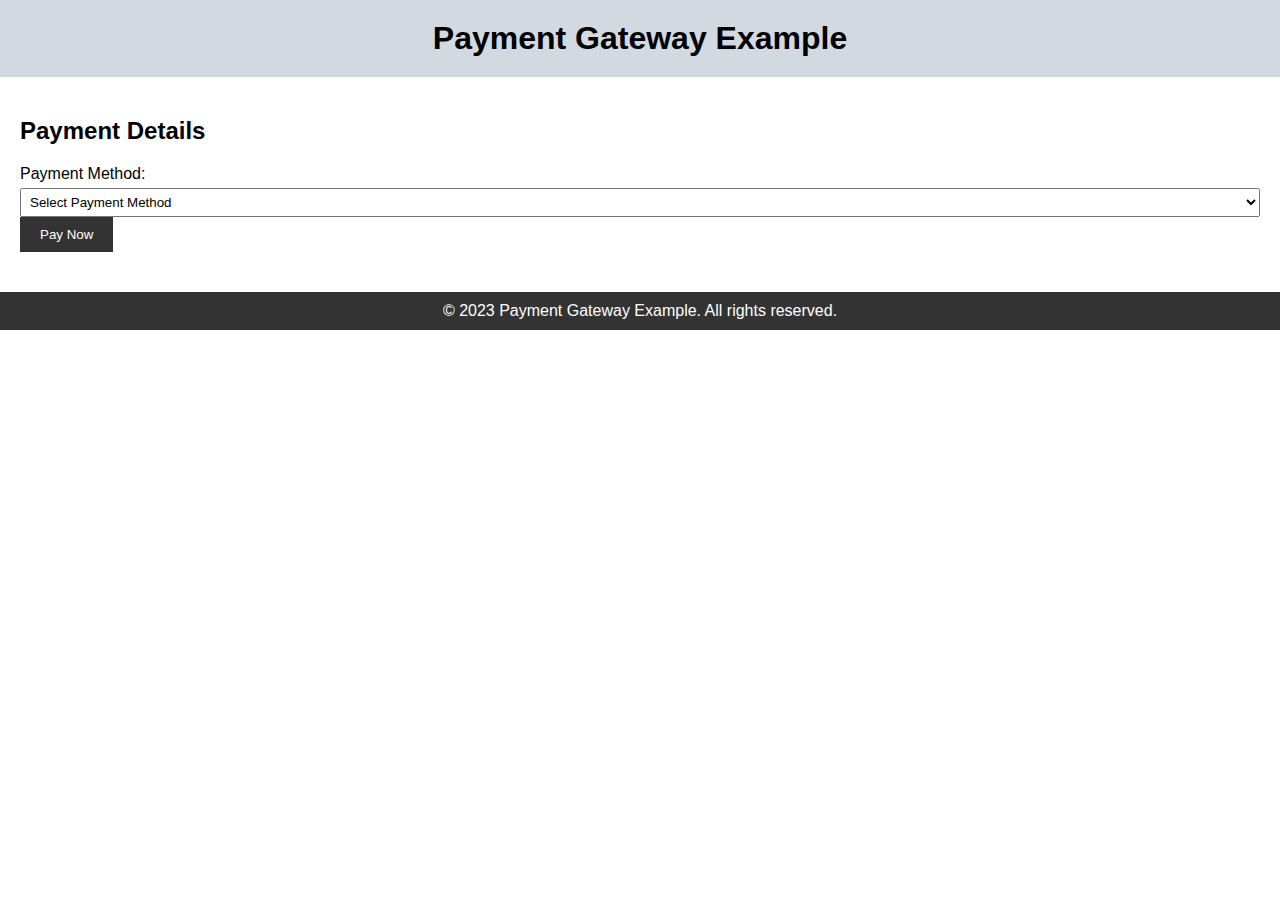
<file: payment.html>
<!DOCTYPE html>
<html>
<head>
  <title>Payment Gateway Example</title>
  <style>
    body {
      font-family: Arial, sans-serif;
      margin: 0;
      padding: 0;
    }
    
    header {
      background-color: #d3d9e1;
      color: black;
      padding: 20px;
      text-align: center;
    }
    
    h1 {
      margin: 0;
    }
    
    main {
      padding: 20px;
    }
    
    form {
      margin-bottom: 20px;
    }
    
    label {
      display: block;
      margin-bottom: 5px;
    }
    
    input[type="text"],
    input[type="number"] {
      width: 80%;
      padding: 5px;
    }
    
    select {
      width: 100%;
      padding: 5px;
    }
    
    button {
      padding: 10px 20px;
      background-color: #333;
      color: #fff;
      border: none;
      cursor: pointer;
    }
    
    footer {
      background-color: #333;
      color: #fff;
      padding: 10px;
      text-align: center;
    }
  </style>
</head>
<body>
  <header>
    <h1>Payment Gateway Example</h1>
  </header>
  
  <main>
    <section>
      <h2>Payment Details</h2>
      <form id="payment-form">
        <label for="payment-method">Payment Method:</label>
        <select id="payment-method" name="payment-method" required>
          <option value="">Select Payment Method</option>
          <option value="upi">UPI</option>
          <option value="visa">Visa Card</option>
          <option value="bank">Bank Payment</option>
        </select>
        
        <div id="upi-details" style="display: none;">
          <label for="upi-id">UPI ID:</label>
          <input type="text" id="upi-id" name="upi-id">
        </div>
        
        <div id="visa-details" style="display: none;">
          <label for="card-number">Card Number:</label>
          <input type="text" id="card-number" name="card-number">
          
          <label for="expiry">Expiry Date:</label>
          <input type="text" id="expiry" name="expiry" placeholder="MM/YY">
          
          <label for="cvv">CVV:</label>
          <input type="number" id="cvv" name="cvv">
        </div>
        
        <div id="bank-details" style="display: none;">
          <label for="bank-name">Bank Name:</label>
          <input type="text" id="bank-name" name="bank-name">
          
          <label for="account-number">Account Number:</label>
          <input type="text" id="account-number" name="account-number">
        </div>
        
        <button type="submit">Pay Now</button>
      </form>
    </section>
    
    <section id="payment-response" style="display: none;">
      <h2>Payment Response</h2>
      <p id="payment-status"></p>
      <p id="payment-message"></p>
    </section>
  </main>
  
  <script>
    // JavaScript code to handle payment form submission
    document.getElementById('payment-form').addEventListener('submit', function(e) {
      e.preventDefault(); // Prevent form submission

      var paymentMethod = document.getElementById('payment-method').value;
      var paymentStatus;
      var paymentMessage;
      
      if (paymentMethod === 'upi') {
        var upiId = document.getElementById('upi-id').value;
        // Simulate UPI payment processing
        paymentStatus = upiId ? 'success' : 'failure';
        paymentMessage = paymentStatus === 'success' ? 'UPI payment successful.' : 'UPI payment failed.';
      } else if (paymentMethod === 'visa') {
        var cardNumber = document.getElementById('card-number').value;
        // Simulate Visa card payment processing
        paymentStatus = cardNumber ? 'success' : 'failure';
        paymentMessage = paymentStatus === 'success' ? 'Visa card payment successful.' : 'Visa card payment failed.';
      } else if (paymentMethod === 'bank') {
        var bankName = document.getElementById('bank-name').value;
        var accountNumber = document.getElementById('account-number').value;
        // Simulate bank payment processing
        paymentStatus = bankName && accountNumber ? 'success' : 'failure';
        paymentMessage = paymentStatus === 'success' ? 'Bank payment successful.' : 'Bank payment failed.';
      }
      
      // Hide the payment form
      document.getElementById('payment-form').style.display = 'none';

      // Display the payment response
      document.getElementById('payment-response').style.display = 'block';
      document.getElementById('payment-status').textContent = 'Status: ' + paymentStatus.toUpperCase();
      document.getElementById('payment-message').textContent = 'Message: ' + paymentMessage;
    });
    
    // JavaScript code to handle payment method selection
    document.getElementById('payment-method').addEventListener('change', function() {
      var selectedMethod = this.value;
      
      // Hide all payment details
      document.getElementById('upi-details').style.display = 'none';
      document.getElementById('visa-details').style.display = 'none';
      document.getElementById('bank-details').style.display = 'none';
      
      // Show the selected payment details
      if (selectedMethod === 'upi') {
        document.getElementById('upi-details').style.display = 'block';
      } else if (selectedMethod === 'visa') {
        document.getElementById('visa-details').style.display = 'block';
      } else if (selectedMethod === 'bank') {
        document.getElementById('bank-details').style.display = 'block';
      }
    });
  </script>
  
  <footer>
    &copy; 2023 Payment Gateway Example. All rights reserved.
  </footer>
</body>
</html>
</file>
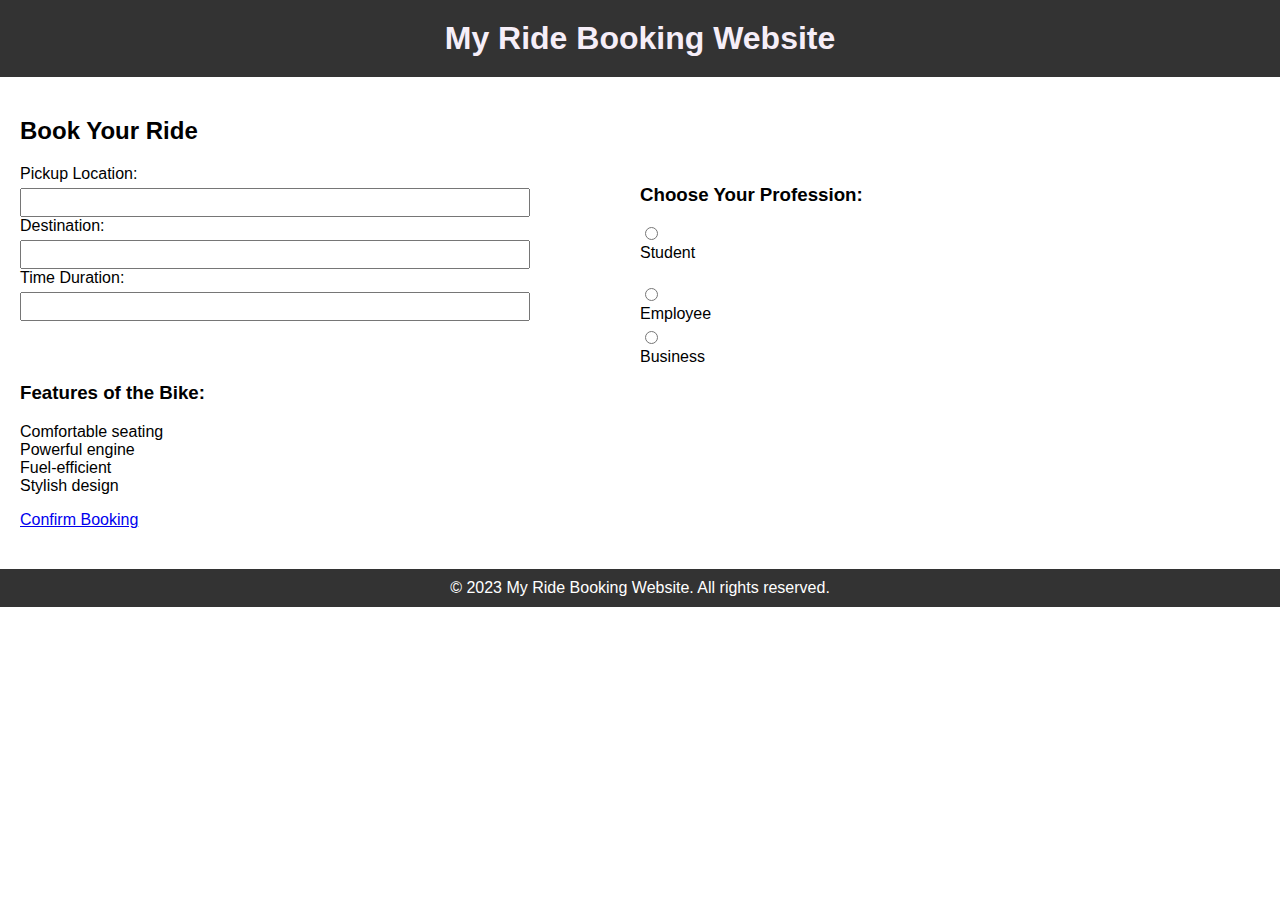
<file: pick.html>
<!DOCTYPE html>
<html>
<head>
  <title>My Ride Booking Website</title>
  <style>
    body {
        background-color: #fff;
      font-family: Arial, sans-serif;
      margin: 0;
      padding: 0;
    }
    
    header {
      background-color: #333;
      color: #f6eef8;
      padding: 20px;
      text-align: center;
    }
    
    h1 {
      margin: 0;
    }
    
    main {
      padding: 20px;
    }
    
    form {
      margin-bottom: 20px;
    }
    
    label {
      display: block;
      margin-bottom: 5px;
    }
    
    input[type="text"],
    textarea {
      width: 80%;
      padding: 5px;
    }
    
    button {
      padding: 10px 20px;
      background-color: #333;
      color: #aba3a3;
      border: none;
      cursor: pointer;
    }
    
    ul {
      list-style-type: none;
      padding: 0;
    }
    
    .column {
      float: left;
      width: 50%;
    }
    
    .features {
      margin-top: 20px;
    }
    
    footer {
      background-color: #333;
      color: #fff;
      padding: 10px;
      text-align: center;
    }
  </style>
</head>
<body>
  <header>
    <h1>My Ride Booking Website</h1>
  </header>
  
  <main>
    <section id="booking-form">
      <h2>Book Your Ride</h2>
      <form>
        <div class="column">
          <label for="pickup-location">Pickup Location:</label>
          <input type="text" id="pickup-location" size="5px" name="pickup-location" required>
          
          <label for="destination">Destination:</label>
          <input type="text" id="destination" name="destination" required>
          
          <label for="duration">Time Duration:</label>
          <input type="text" id="duration" name="duration" required>
        </div>
        
        <div class="column">
          <h3>Choose Your Profession:</h3>
          <ul>
            <li>
              <input type="radio" id="profession-student" name="profession" value="student" required>
              <label for="profession-student">Student</label><br>
            </li>
            <li>
              <input type="radio" id="profession-employee" name="profession" value="employee">
              <label for="profession-employee">Employee</label>
            </li>
            <li>
              <input type="radio" id="profession-business" name="profession" value="business">
              <label for="profession-business">Business</label>
            </li>
          </ul>
        </div>
        
        <div class="features">
          <h3>Features of the Bike:</h3>
          <ul>
            <li>Comfortable seating</li>
            <li>Powerful engine</li>
            <li>Fuel-efficient</li>
            <li>Stylish design</li>
          </ul>
        </div>
        
        <a href="payment.html">Confirm Booking</a>
      </form>
    </section>
    
    <section id="journey-message" style="display: none;">
      <h2>Happy Journey!</h2>
      <p>Thank you for confirming the bike for your journey. Have a safe and enjoyable trip!</p>
    </section>
  </main>
  
  <script>
    // JavaScript code to handle form submission and display journey message
    document.querySelector('form').addEventListener('submit', function(e) {
      e.preventDefault(); // Prevent form submission
      
      // Hide the booking form
      document.getElementById('booking-form').style.display = 'none';
      
      // Display the journey message
      document.getElementById('journey-message').style.display = 'block';
    });
  </script>
  
  <footer>
    &copy; 2023 My Ride Booking Website. All rights reserved.
  </footer>
</body>
</html>
</file>
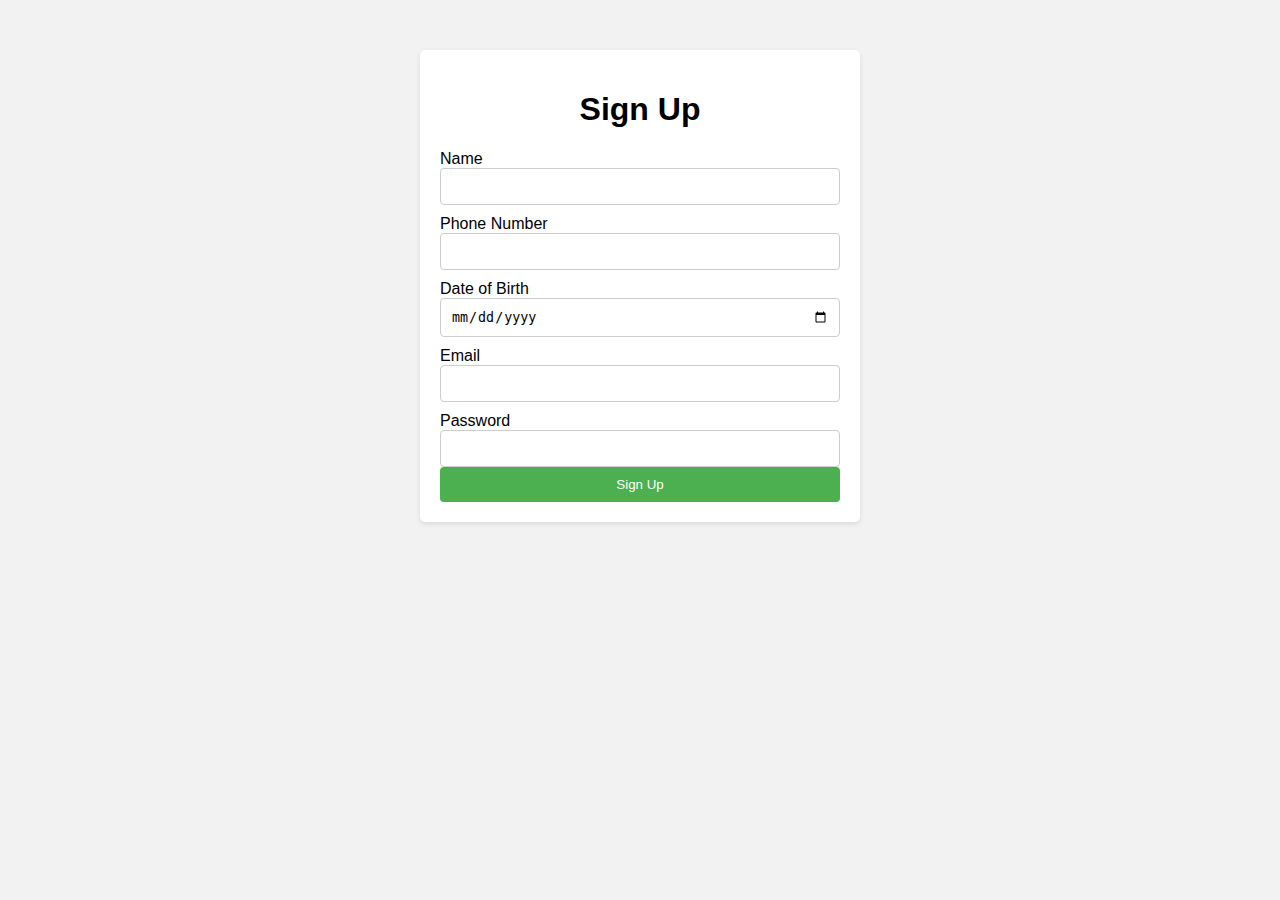
<file: profile.html>
<!DOCTYPE html>
<html>
<head>
  <title>Bike Rental Sign Up</title>
  <style>
    body {
      font-family: Arial, sans-serif;
      background-color: #f2f2f2;
      margin: 0;
      padding: 0;
    }

    .container {
      max-width: 400px;
      margin: 50px auto;
      background-color: #fff;
      padding: 20px;
      border-radius: 5px;
      box-shadow: 0 2px 5px rgba(0, 0, 0, 0.1);
    }

    h1 {
      text-align: center;
    }

    label {
      display: block;
      margin-top: 10px;
    }

    input[type="text"],
    input[type="tel"],
    input[type="email"],
    input[type="password"],
    input[type="date"] {
      width: 100%;
      padding: 10px;
      border: 1px solid #ccc;
      border-radius: 4px;
      box-sizing: border-box;
    }

    input[type="submit"] {
      width: 100%;
      background-color: #4caf50;
      color: #fff;
      padding: 10px;
      border: none;
      border-radius: 4px;
      cursor: pointer;
    }

    input[type="submit"]:hover {
      background-color: #45a049;
    }

    .text-center {
      text-align: center;
    }
  </style>
</head>
<body>
  <div class="container">
    <h1>Sign Up</h1>
    <form>
      <label for="name">Name</label>
      <input type="text" id="name" name="name" required>

      <label for="phone">Phone Number</label>
      <input type="tel" id="phone" name="phone" required>

      <label for="dob">Date of Birth</label>
      <input type="date" id="dob" name="dob" required>

      <label for="email">Email</label>
      <input type="email" id="email" name="email" required>

      <label for="password">Password</label>
      <input type="password" id="password" name="password" required>

      <input type="submit" value="Sign Up" onclick="createProfile()">
    </form>
  </div>

  <script src="profile.js"></script>
</body>
</html>
</file>
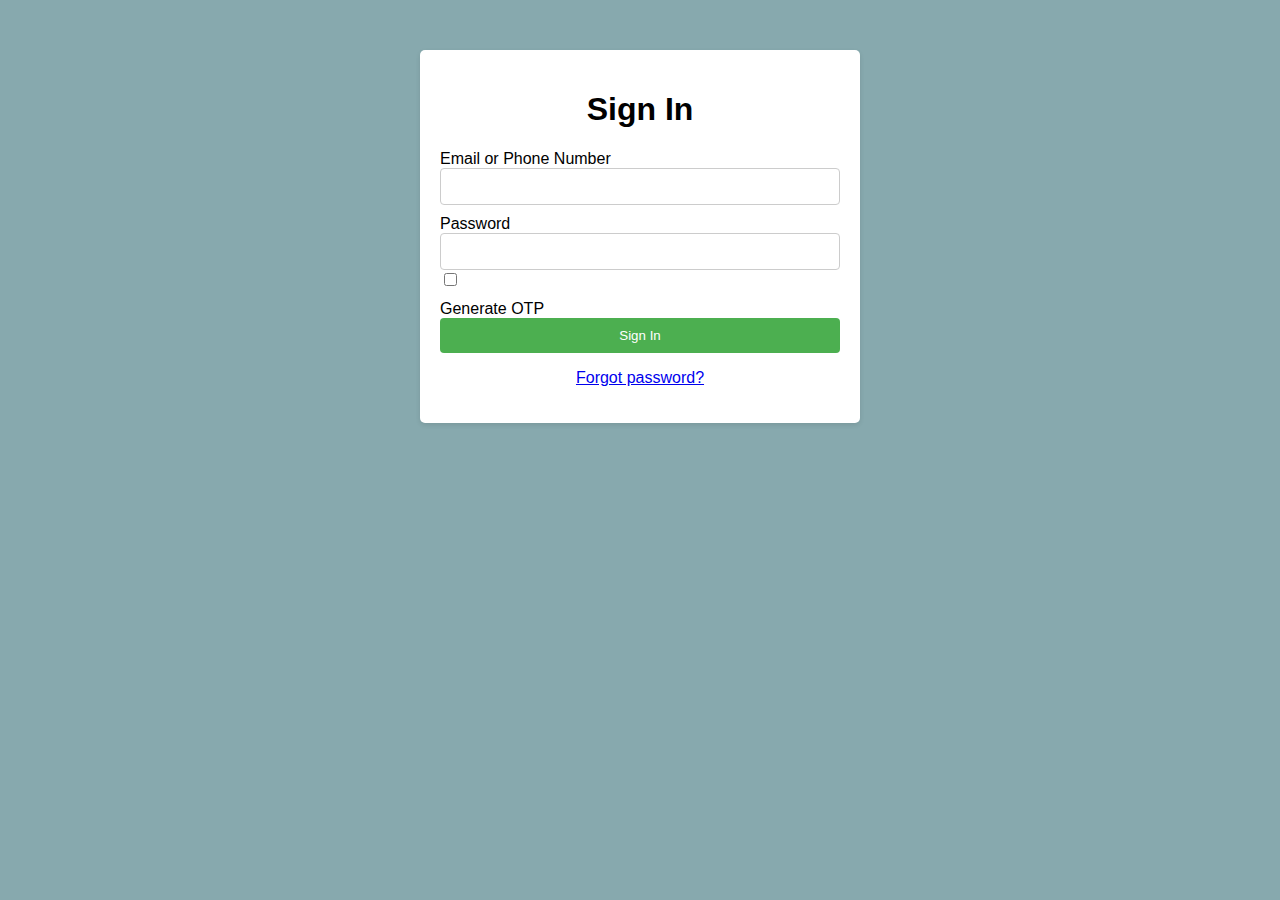
<file: signin.html>
<!DOCTYPE html>
<html>
<head>
  <title>Bike Rental Sign In</title>
  <style>
    body {
      font-family: Arial, sans-serif;
      background-color: #87a9ae;
      margin: 0;
      padding: 0;
    }

    .container {
      max-width: 400px;
      margin: 50px auto;
      background-color:#fff;
      padding: 20px;
      border-radius: 5px;
      box-shadow: 0 2px 5px rgba(0, 0, 0, 0.1);
    }

    h1 {
      text-align: center;
    }

    label {
      display: block;
      margin-top: 10px;
    }

    input[type="text"],
    input[type="password"] {
      width: 100%;
      padding: 10px;
      border: 1px solid #ccc;
      border-radius: 4px;
      box-sizing: border-box;
    }

    input[type="submit"] {
      width: 100%;
      background-color: #4caf50;
      color: #fff;
      padding: 10px;
      border: none;
      border-radius: 4px;
      cursor: pointer;
    }

    input[type="submit"]:hover {
      background-color: #45a049;
    }

    .text-center {
      text-align: center;
    }

    .forgot-password {
      margin-top: 10px;
      text-align: right;
    }

    .otp-container {
      display: none;
    }

    .otp-container label {
      margin-top: 20px;
    }

    .otp-container input[type="text"] {
      display: inline-block;
      width: 80%;
    }

    .otp-container input[type="submit"] {
      display: inline-block;
      width: 18%;
      margin-left: 2%;
    }
  </style>
  <script>
    function toggleOTP() {
      var otpContainer = document.getElementById("otpContainer");
      otpContainer.style.display = document.getElementById("generateOTP").checked ? "block" : "none";
    }
  </script>
</head>
<body>
  <div class="container">
    <h1>Sign In</h1>
    <form>
      <label for="emailPhone">Email or Phone Number</label>
      <input type="text" id="emailPhone" name="emailPhone" required>

      <label for="password">Password</label>
      <input type="password" id="password" name="password" required>

      <input type="checkbox" id="generateOTP" name="generateOTP" onclick="toggleOTP()">
      <label for="generateOTP">Generate OTP</label>

      <div class="otp-container" id="otpContainer">
        <label for="otp">Enter OTP</label>
        <input type="text" id="otp" name="otp">
        <input type="submit" value="Verify">
      </div>

      <input type="submit" value="Sign In">
    </form>
    <p class="text-center">
      <a href="#">Forgot password?</a>
    </p>
  </div>
</body>
</html>
</file>
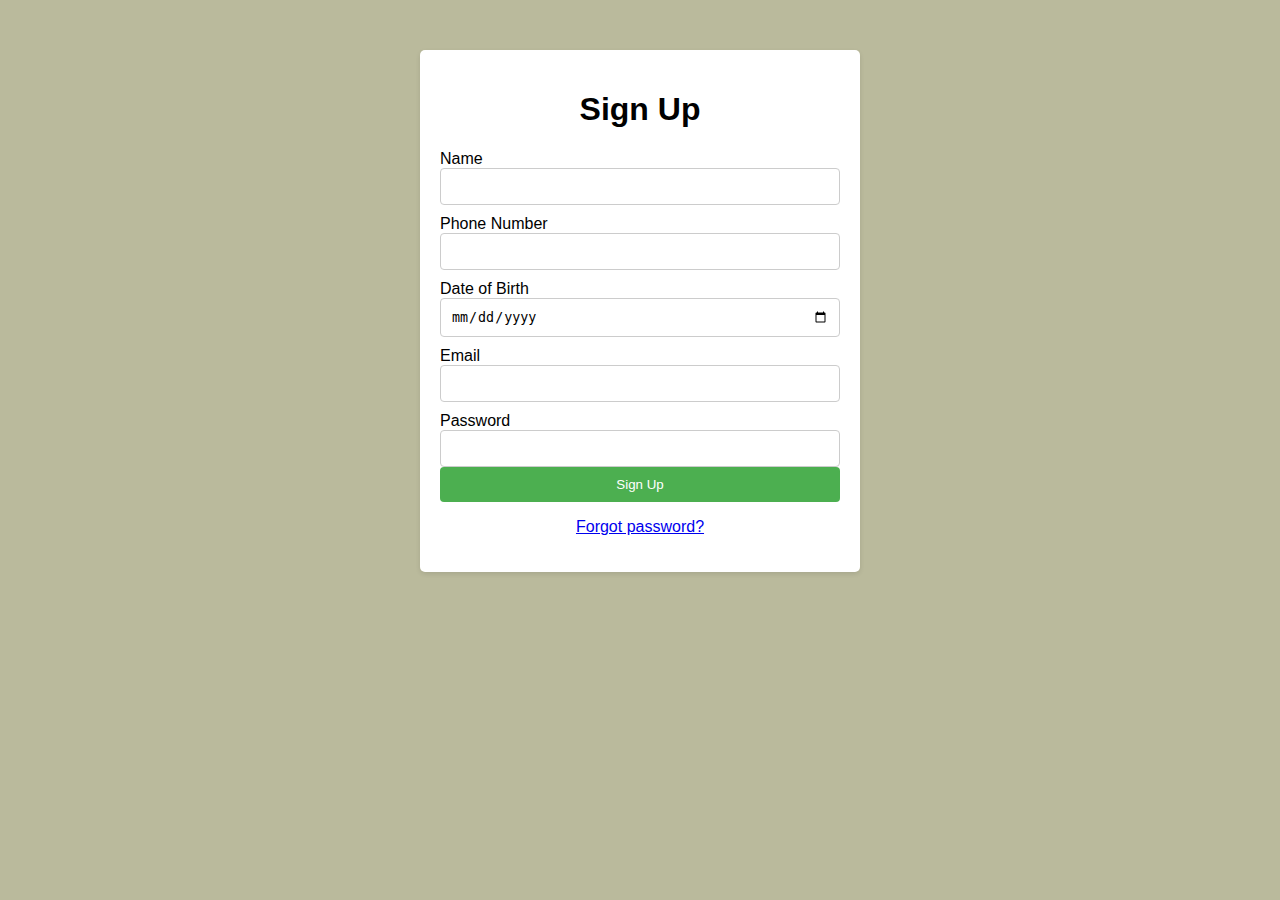
<file: signup.html>
<!DOCTYPE html>
<html>
<head>
  <title>Bike Rental Sign Up</title>
  <style>
    body {
      font-family: Arial, sans-serif;
      background-color: rgb(186, 186, 156);
      margin: 0;
      padding: 0;
    }

    .container {
      max-width: 400px;
      margin: 50px auto;
      background-color: #fff;
      padding: 20px;
      border-radius: 5px;
      box-shadow: 0 2px 5px rgba(0, 0, 0, 0.1);
    }

    h1 {
      text-align: center;
    }

    label {
      display: block;
      margin-top: 10px;
    }

    input[type="text"],
    input[type="tel"],
    input[type="email"],
    input[type="password"],
    input[type="date"] {
      width: 100%;
      padding: 10px;
      border: 1px solid #ccc;
      border-radius: 4px;
      box-sizing: border-box;
    }

    input[type="submit"] {
      width: 100%;
      background-color: #4caf50;
      color: #fff;
      padding: 10px;
      border: none;
      border-radius: 4px;
      cursor: pointer;
    }

    input[type="submit"]:hover {
      background-color: #45a049;
    }

    .text-center {
      text-align: center;
    }

    .forgot-password {
      margin-top: 10px;
      text-align: right;
    }
  </style>
</head>
<body>
  <div class="container">
    <h1>Sign Up</h1>
    <form>
      <label for="name">Name</label>
      <input type="text" id="name" name="name" required>

      <label for="phone">Phone Number</label>
      <input type="tel" id="phone" name="phone" required>

      <label for="dob">Date of Birth</label>
      <input type="date" id="dob" name="dob" required>

      <label for="email">Email</label>
      <input type="email" id="email" name="email" required>

      <label for="password">Password</label>
      <input type="password" id="password" name="password" required>

      <input type="submit" value="Sign Up">
    </form>
    <p class="text-center">
      <a href="#">Forgot password?</a>
    </p>
  </div>
</body>
</html>
</file>
